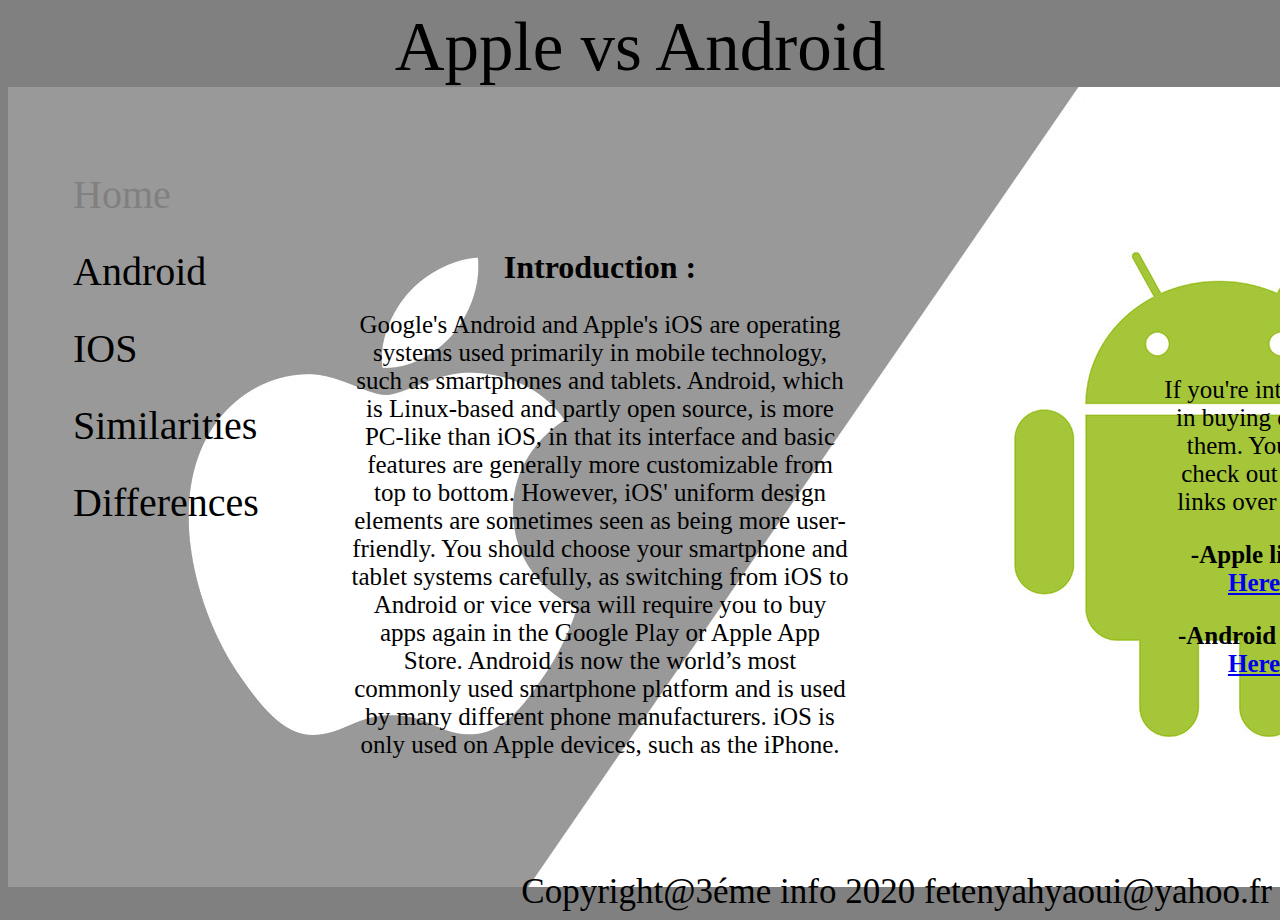
<file: index.html>
<!DOCTYPE html>
<html>
  <head>
    <meta http-equiv="content-type" content="text/html; charset=UTF-8">
    <title> index </title>
    <link rel="stylesheet" href="Style.css">
  </head>
  <body>
    <div class="maintitle"> Apple vs Android <img src="./pics/Pic_1.jpg" alt=""></div>
    <div class="introduction">
      <h1 class="minititle"> Introduction : </h1>
      <p class="explanation"> Google's Android and Apple's iOS are operating
        systems used primarily in mobile technology, such as smartphones and
        tablets. Android, which is Linux-based and partly open source, is more
        PC-like than iOS, in that its interface and basic features are generally
        more customizable from top to bottom. However, iOS' uniform design
        elements are sometimes seen as being more user-friendly. You should
        choose your smartphone and tablet systems carefully, as switching from
        iOS to Android or vice versa will require you to buy apps again in the
        Google Play or Apple App Store. Android is now the world’s most commonly
        used smartphone platform and is used by many different phone
        manufacturers. iOS is only used on Apple devices, such as the iPhone. </p>
    </div>
    <div class="sideinfo">
      <p class="interests"> If you're interested in buying one of them. You can
        check out these links over here : </p>
      <h3 class="applelink"> -Apple link : <a href="https://www.apple.com/">Here!</a>
      </h3>
      <h3 class="androidlink"> -Android link : <a href="https://www.android.com/">Here!</a>
      </h3>
    </div>
    <ul>
      <li><a class="active" href="index.html">Home</a></li>
      <li><a href="Android.html">Android </a></li>
      <li><a href="IOS.html">IOS </a></li>
      <li><a href="Similarities.html">Similarities</a></li>
      <li><a href="Differences.html">Differences</a></li>
    </ul>
    <footer id="foot"> Copyright@3éme info 2020 fetenyahyaoui@yahoo.fr</footer>
  </body>
</html>
</file>
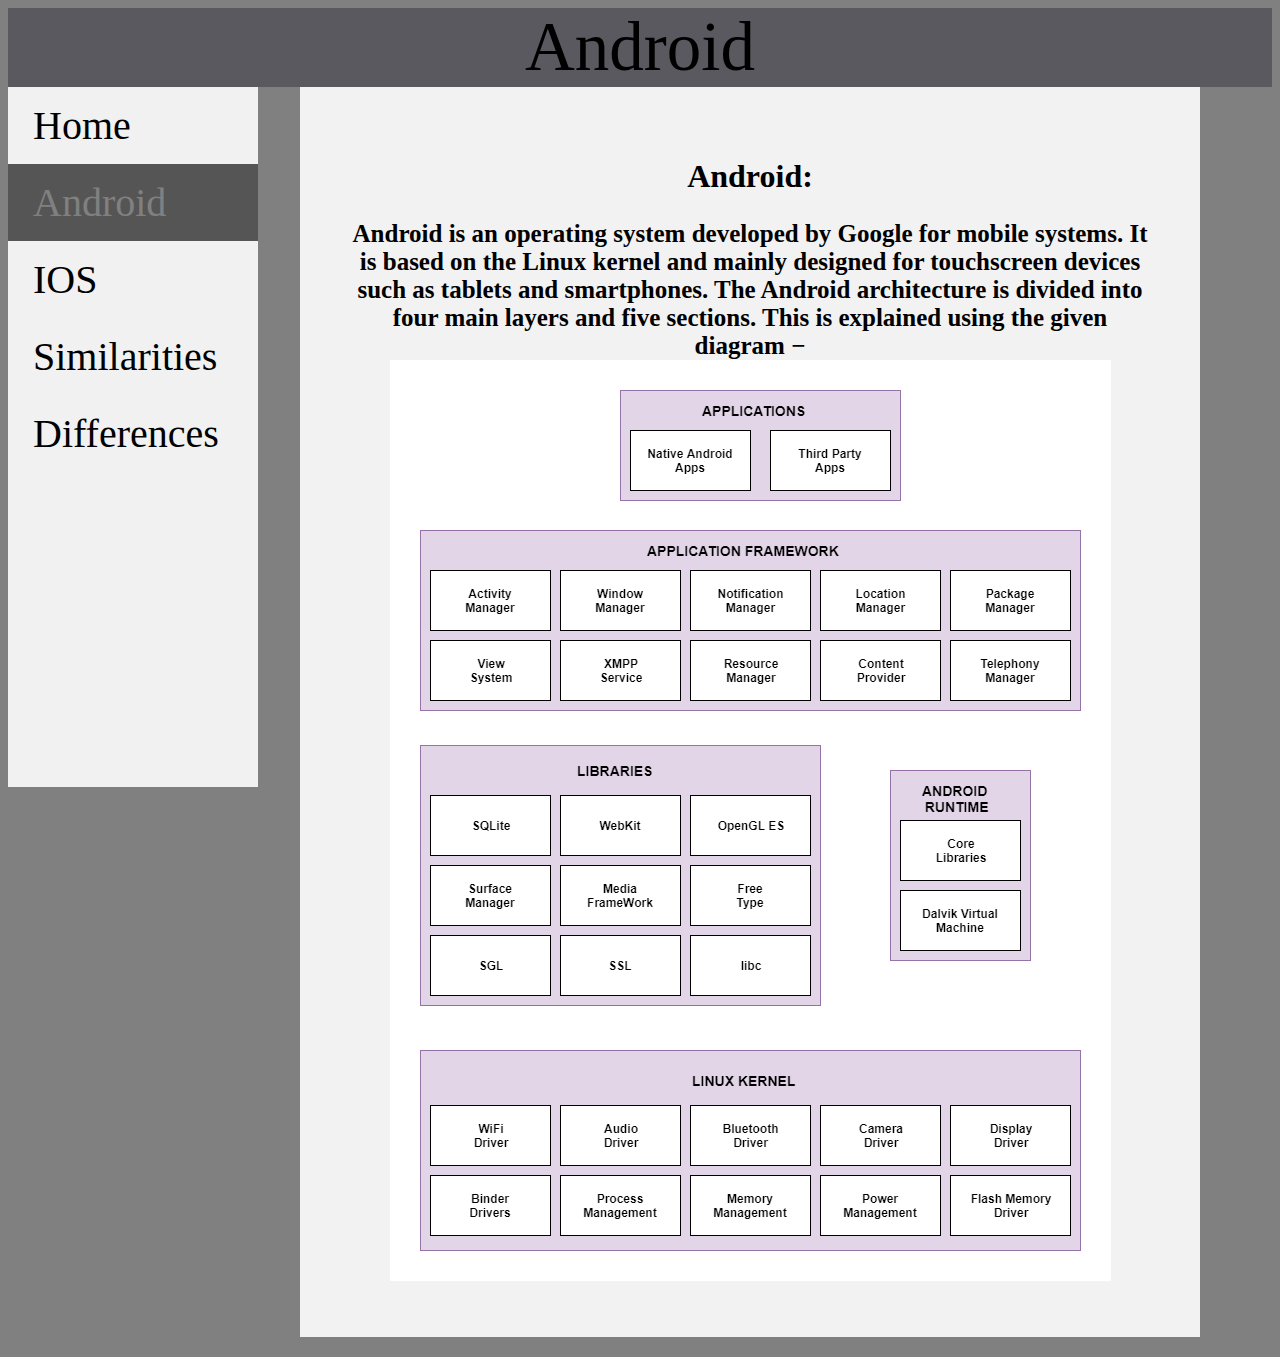
<file: Android.html>
<!DOCTYPE html>
<html>
  <head>
    <meta http-equiv="content-type" content="text/html; charset=UTF-8">
    <title>Android </title>
    <link rel="stylesheet" href="Style.css">
  </head>
  <body>
    <div class="androidTitle">Android</div>
    <ul class="androidUL">
      <li><a href="index.html">Home</a></li>
      <li><a class="active" href="Android.html">Android </a></li>
      <li><a href="IOS.html">IOS </a></li>
      <li><a href="Similarities.html">Similarities</a></li>
      <li><a href="Differences.html">Differences</a></li>
    </ul>
    <div class="androidintro">
      <h1 class="Aminititle"> Android:
        <p class="Aexplanation"> Android is an operating system
          developed by Google for mobile systems. It is based on the Linux
          kernel and mainly designed for touchscreen devices such as tablets and
          smartphones. The Android architecture is divided into four main layers
          and five sections. This is explained using the given diagram − <img src="./pics/Android_Architecture.png"

            alt="1"></p>
      </h1>
    </div>
  </body>
</html>
</file>
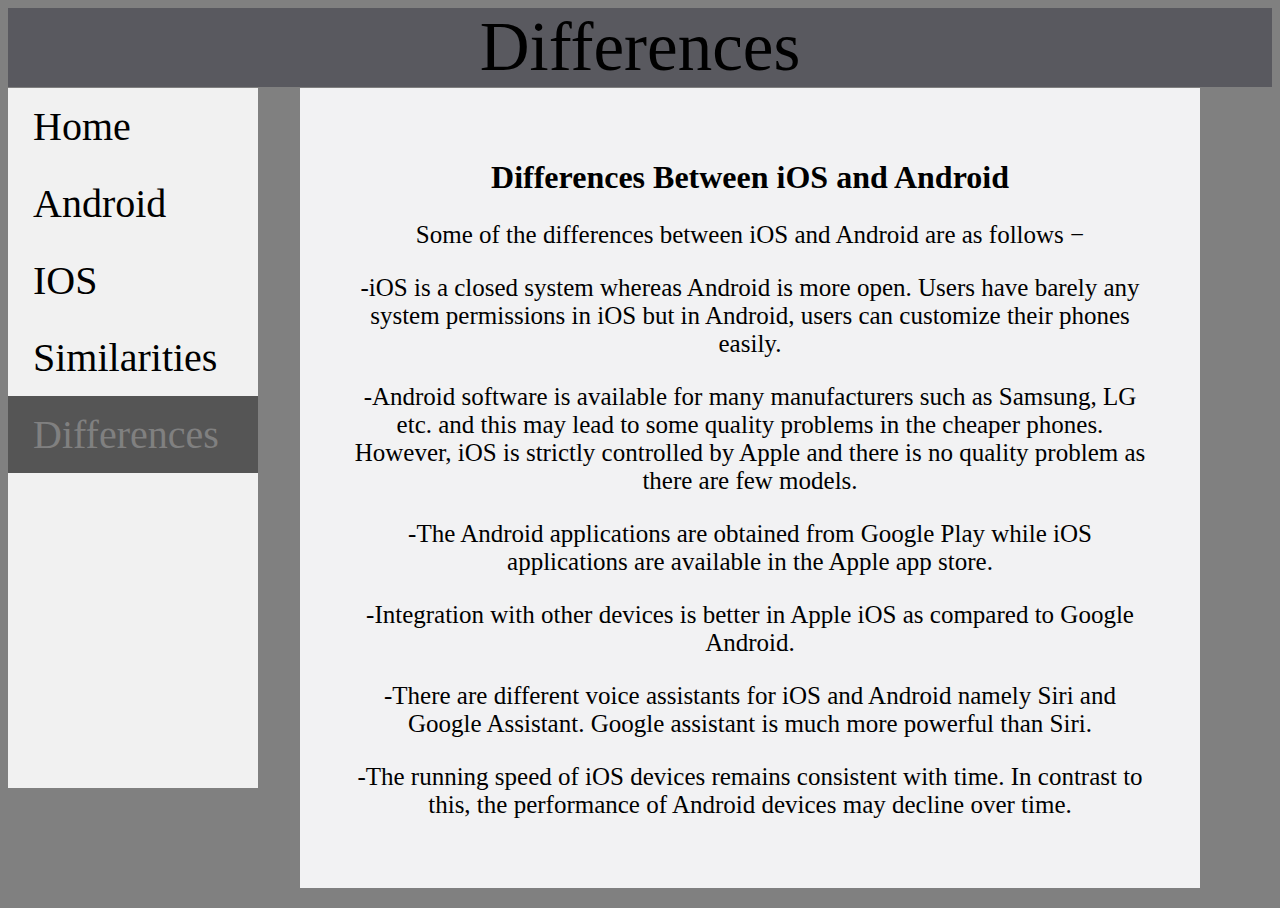
<file: Differences.html>
<!DOCTYPE html>
<html>
  <head>
    <meta http-equiv="content-type" content="text/html; charset=UTF-8">
    <title>Differences </title>
    <link rel="stylesheet" href="Style.css">
  </head>
  <body>
    <div class="DifferencesTitle">Differences</div>
    <ul class="DifferencesUL">
      <li><a href="index.html">Home</a></li>
      <li><a href="Android.html">Android </a></li>
      <li><a href="IOS.html">IOS </a></li>
      <li><a href="Similarities.html">Similarities</a></li>
      <li><a class="active" href="Differences.html">Differences</a></li>
    </ul>
    <div class="DifferencesArticle">
      <h1 class="DifferencesMiniTitle"> Differences Between iOS and Android </h1>
      <p class="PDline1"> Some of the differences between iOS and Android are as follows − </p>
      <p class="PDline2"> -iOS is a closed system whereas Android is more open. Users have
        barely any system permissions in iOS but in Android, users can customize
        their phones easily. </p>
      <p class="PDline3"> -Android software is available for many manufacturers such as Samsung,
        LG etc. and this may lead to some quality problems in the cheaper
        phones. However, iOS is strictly controlled by Apple and there is no
        quality problem as there are few models. </p>
      <p class="PDline4"> -The Android applications are obtained from Google Play while iOS
        applications are available in the Apple app store. </p>
      <p class="PDline5"> -Integration with other devices is better in Apple iOS as compared to
        Google Android.</p>
      <p class="PDline6">-There are different voice assistants for iOS and Android namely Siri
        and Google Assistant. Google assistant is much more powerful than Siri.
      </p>
      <p class="PDline7">-The running speed of iOS devices remains consistent with time. In
        contrast to this, the performance of Android devices may decline over
        time. </p>
    </div>
  </body>
</html>
</file>
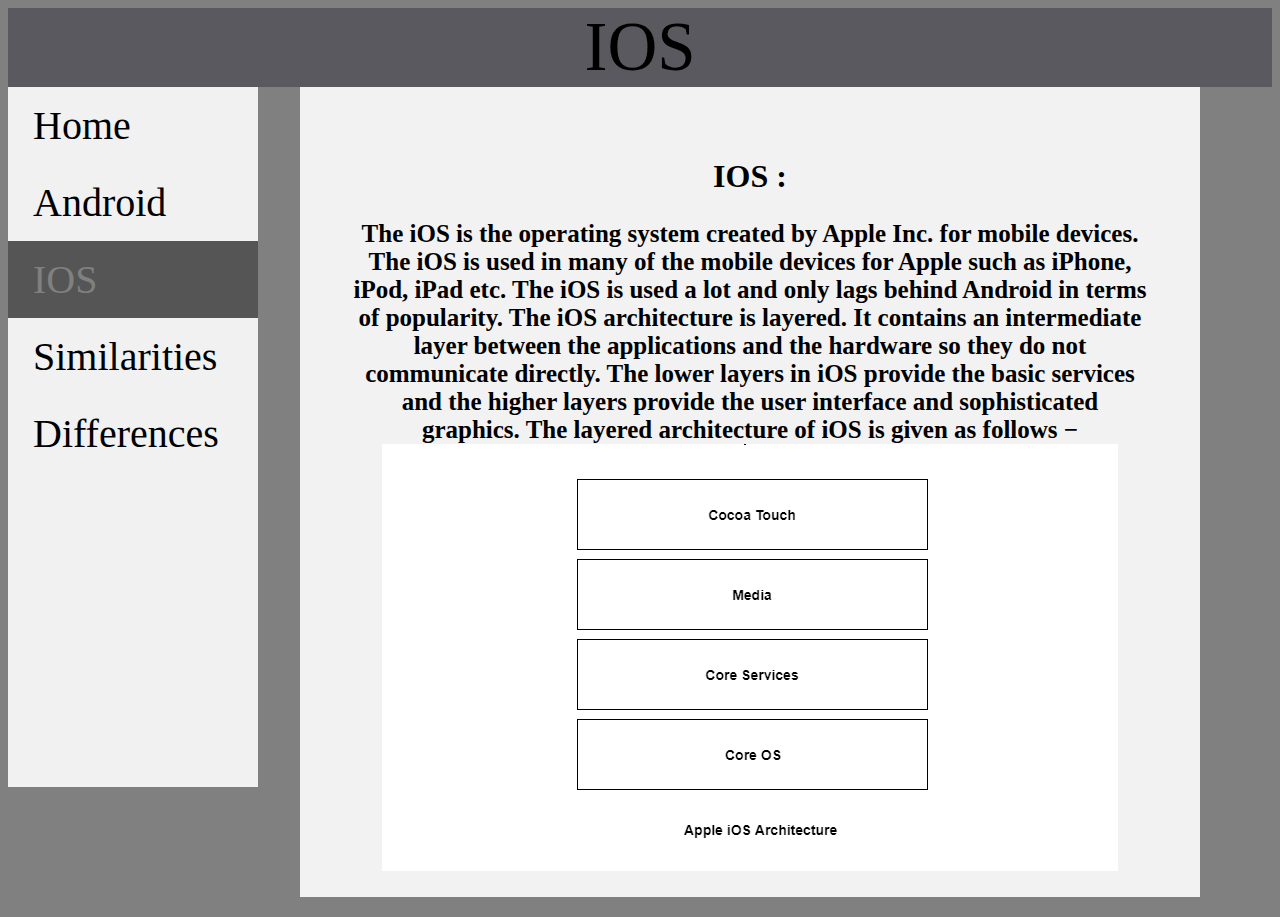
<file: IOS.html>
<!DOCTYPE html>
<html>
  <head>
    <meta http-equiv="content-type" content="text/html; charset=UTF-8">
    <title>IOS</title>
    <link rel="stylesheet" href="Style.css">
  </head>
  <body>
    <div class="IOStitle"> IOS </div>
    <ul class="iosUL">
      <li><a href="index.html">Home</a></li>
      <li><a href="Android.html">Android </a></li>
      <li><a class="active" href="IOS.html">IOS </a></li>
      <li><a href="Similarities.html">Similarities</a></li>
      <li><a href="Differences.html">Differences</a></li>
    </ul>
    <div class="IOSarticle">
      <h1 class="IOSminititle"> IOS :
        <p class="IOSexplanation"> The iOS is the operating system created by
          Apple Inc. for mobile devices. The iOS is used in many of the mobile
          devices for Apple such as iPhone, iPod, iPad etc. The iOS is used a
          lot and only lags behind Android in terms of popularity. The iOS
          architecture is layered. It contains an intermediate layer between the
          applications and the hardware so they do not communicate directly. The
          lower layers in iOS provide the basic services and the higher layers
          provide the user interface and sophisticated graphics. The layered
          architecture of iOS is given as follows − <img src="./pics/iOS_Architecture.png"
            alt="1"></p>
      </h1>
    </div>
  </body>
</html>
</file>
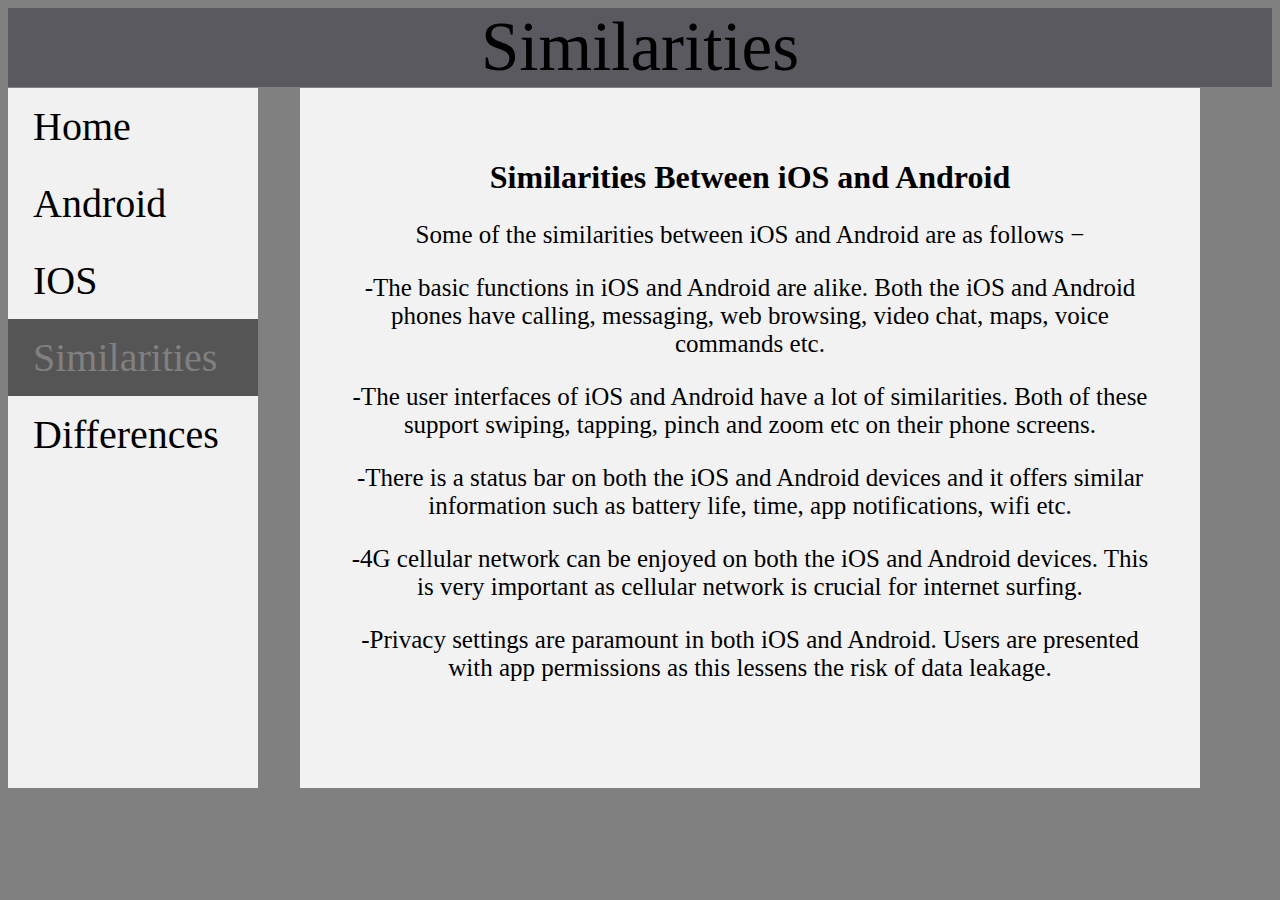
<file: Similarities.html>
<!DOCTYPE html>
<html>
  <head>
    <meta http-equiv="content-type" content="text/html; charset=UTF-8">
    <title>Similarities</title>
    <link rel="stylesheet" href="Style.css">
  </head>
  <body>
    <div class="SimilaritiesTitle"> Similarities </div>
    <ul class="SimilaritiesUL">
      <li><a href="index.html">Home</a></li>
      <li><a href="Android.html">Android </a></li>
      <li><a href="IOS.html">IOS </a></li>
      <li><a class="active" href="Similarities.html">Similarities</a></li>
      <li><a href="Differences.html">Differences</a></li>
    </ul>
    <div class="SimilaritiesArticle">
      <h1 class="SimilaritiesMiniTitle"> Similarities Between iOS and Android </h1>
      <p class="Pline1"> Some of the similarities between iOS and Android are as
        follows − </p>
      <p class="Pline2"> -The basic functions in iOS and Android are alike. Both
        the iOS and Android phones have calling, messaging, web browsing, video
        chat, maps, voice commands etc. </p>
      <p class="Pline3"> -The user interfaces of iOS and Android have a lot of
        similarities. Both of these support swiping, tapping, pinch and zoom etc
        on their phone screens. </p>
      <p class="Pline4"> -There is a status bar on both the iOS and Android
        devices and it offers similar information such as battery life, time,
        app notifications, wifi etc. </p>
      <p class="Pline5"> -4G cellular network can be enjoyed on both the iOS and
        Android devices. This is very important as cellular network is crucial
        for internet surfing.</p>
      <p class="Pline6">-Privacy settings are paramount in both iOS and Android.
        Users are presented with app permissions as this lessens the risk of
        data leakage. </p>
    </div>
  </body>
</html>
</file>
<file: Style.css>
body {
  background-color: gray;
}


.maintitle {
	
	text-align: center;
	font-size:69px;
	height:150px;
	}
	

ul {
  list-style-type: none;
  width: 250px;
  height : 700px;
  background-color: #f1f1f1;
  margin-top: -665px;
}

li a {
  display: block;
  color: #000;
  padding: 15px 25px;
  text-decoration: none;
  font-size: 40px;
}

li a.active {
 background-color: #555;
  color: gray;
}

li a:hover:not( .active) {
  background-color: #555;
  color: white;
}
#foot {
	Font-size: 35px;
	color: black;
	text-align: right;

}
.introduction {
	Background-color :#f2f2f3;
	text-align: center;
	width: 300px;
  border: 15px white;
  padding: 50px;
  margin: 20px;
  margin-left: 292px; 
width: 500px;
 height:550px;
}
.explanation {
	font-size:25px;
}

.sideinfo {

	Background-color :#000000;
	text-align: center;
  border: 15px white;
  padding: 50px;
  margin: 20px;
  margin-left: 1100.25px;
	margin-top: -547.5px;
	height:400px;
	width:200px;
}
.applelink {
	color:black;
	font-size:25px;
}
.androidlink {
	color:black;
	font-size:25px;
}

.interests {
	color:black;
	font-size:25px;
}


.androidTitle {
	background-color:#59595f;
	text-align: center;
	font-size:69px;

	}

.androidUL {
  list-style-type: none;
  margin: 0;
  padding: 0;
  width: 250px;
  height : 700px;
  background-color: #f1f1f1;
  margin-top: 0px;
}


.androidintro {
	Background-color :#f2f2f3;
	text-align: center;
	width: 300px;
  border: 15px white;
  padding: 50px;
  margin: 20px;
  margin-left: 292px; 
  margin-top: -700px;
width: 800px;
 height:1150px;
}
.Aexplanation {
	font-size:25px;
}


.IOStitle {
	background-color:#59595f;
	text-align: center;
	font-size:69px;
	}

.iosUL {
  list-style-type: none;
  margin: 0;
  padding: 0;
  width: 250px;
  height : 700px;
  background-color: #f1f1f1;
  margin-top: 0px;
}

.IOSarticle {
	Background-color :#f2f2f3;
	text-align: center;
	width: 300px;
  border: 15px white;
  padding: 50px;
  margin: 20px;
  margin-left: 292px; 
  margin-top: -700px;
width: 800px;
 height:710px;
}
.IOSexplanation {
	font-size:25px;
}

.SimilaritiesTitle {
	background-color:#59595f;
	text-align: center;
	font-size:69px;
	}

.SimilaritiesUL {
  list-style-type: none;
  margin: 0;
  padding: 0;
  width: 250px;
  height : 700px;
  background-color: #f1f1f1;
  margin-top: 1px;
}

.SimilaritiesArticle {
	Background-color :#f2f2f3;
	text-align: center;
	width: 300px;
  border: 15px white;
  padding: 50px;
  margin: 20px;
  margin-left: 292px; 
  margin-top: -700px;
width: 800px;
 height:600px;
}
p {
	font-size:25px;
}

.DifferencesTitle {
	background-color:#59595f;
	text-align: center;
	font-size:69px;
	}

.DifferencesUL {
  list-style-type: none;
  margin: 0;
  padding: 0;
  width: 250px;
  height : 700px;
  background-color: #f1f1f1;
  margin-top: 1px;
}
.DifferencesArticle {
	Background-color :#f2f2f3;
	text-align: center;
	width: 300px;
  border: 15px white;
  padding: 50px;
  margin: 20px;
  margin-left: 292px; 
  margin-top: -700px;
width: 800px;
 height:700px;
}
</file>
